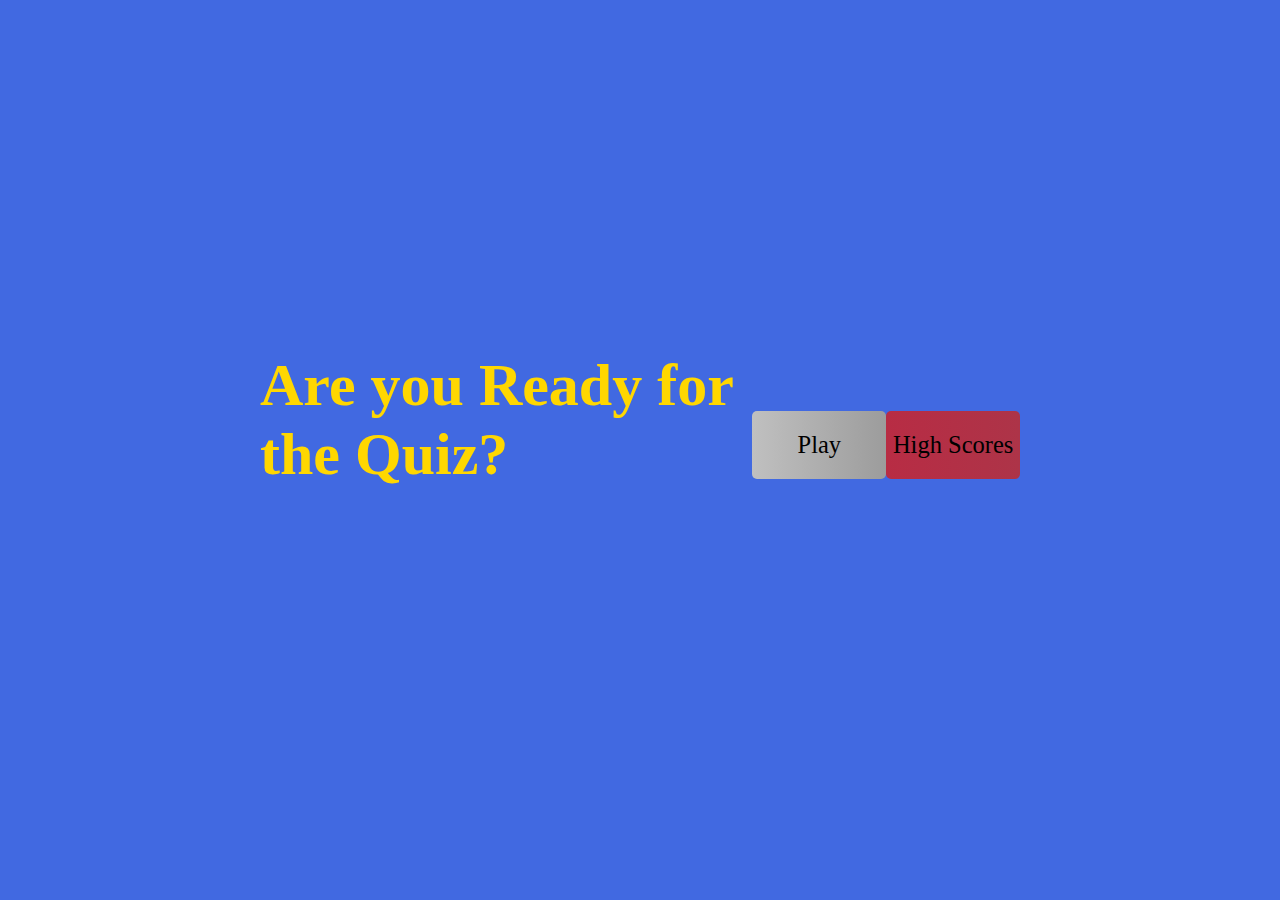
<file: index.html>
<!DOCTYPE html>
<html lang="en">
    <meta charset="UTF-8">
    <meta name="viewport" content="width=device-width",
    intial-scale="1.0">
    <meta http-equiv="X-UA-Compatible" content="'ie=edge">
    <title>Dante's Coding Quiz </title>
    <link rel="stylesheet" href="assets\css\style.css"
</head>
<body>
    <div class="container">
        <div id="home" class="flex-column flex-center"></div>
            <h1>Are you Ready for the Quiz?</h1>
            <a href="game.html" class="btn">Play</a>
            <a href="highscores.html" id="highscore-btn" class="btn">High Scores</a>
    </div>
</body>
</html>
</file>
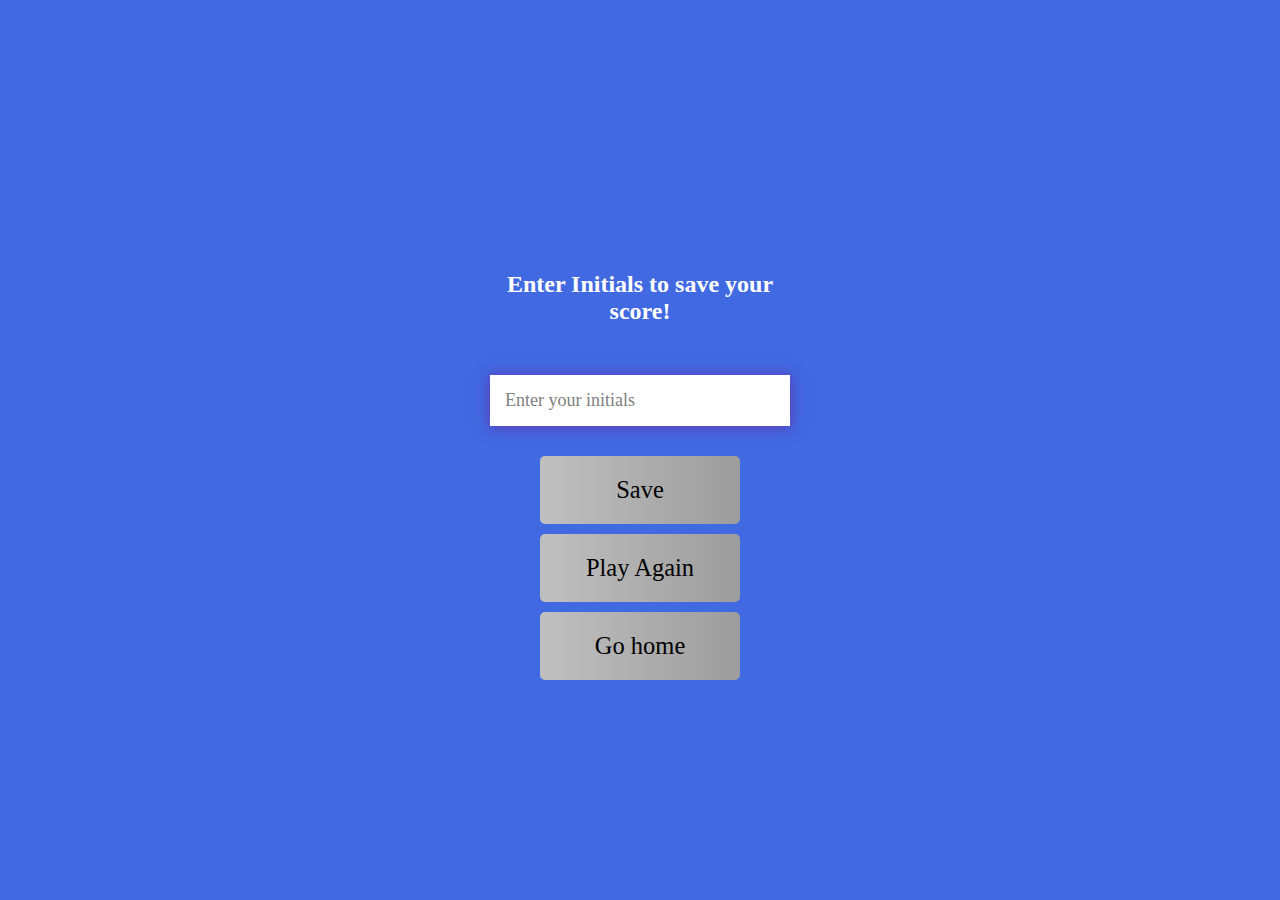
<file: end.html>
<!DOCTYPE html>
<html lang="en">
<head>
    <meta charset="UTF-8">
    <meta http-equiv="X-UA-Compatible" content="IE=edge">
    <meta name="viewport" content="width=device-width, initial-scale=1.0">
    <title>The End</title>
    <link rel="stylesheet" href="assets/css/style.css">
</head>
<body>
    <div class="container">
        <div id="end" class="flex-center flex-column">
            <h1 id="finalScore"> 0 </h1>
            <form class="end-form-container">
                <h2 id="end-text">Enter Initials to save your score!</h2>
                <input type="text" name="name" id="username" placeholder="Enter your initials">
                <button class="btn" id="saveScoreBtn" type="submit"
                onclick="saveHighScore(event)" disabled> Save </button>
            </form>
            <a href="game.html" class="btn"> Play Again</a>
            <a href="highscores.html" class="btn"> Go home</a>
        </div>
    </div>
    <script src="assets/js/end.js"></script>
</body>
</html>
</file>
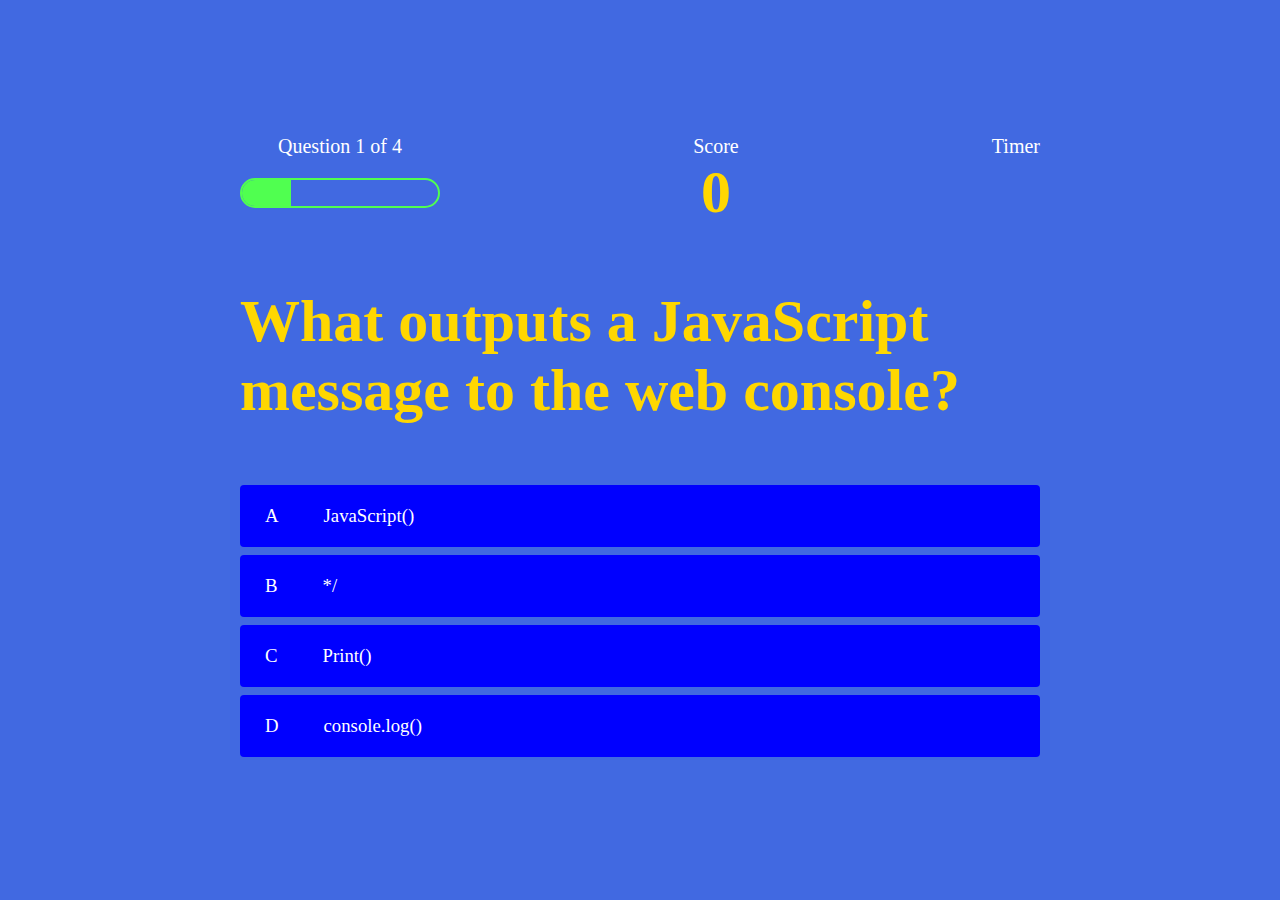
<file: game.html>
<!DOCTYPE html>
<html lang="en">
<head>
    <meta charset="UTF-8">
    <meta http-equiv="X-UA-Compatible" content="IE=edge">
    <meta name="viewport" content="width=device-width, initial-scale=1.0">
    <title>GAME</title>
    <link rel="stylesheet" href="assets/css/style.css">
    <link rel="stylesheet" href="assets/css/game.css">
</head>
<body>
    <div class="container">
        <div id="game" class="justify-center flex-column">
            <div id="hud">
                <div class="hud-item">
                    <p id="progressText" class="hud-prefix">
                        Question
                    </p>
                    <div id="progressBar">
                        <div id="progressBarFull"></div>
                    </div>
                </div> 
                <div class="hud-item">
                    <p class="hud-prefix">
                        Score
                    </p>
                    <h1 class="hud-main-text" id="score">
                        0
                    </h1>
                </div>
                <div class="time">Timer</div>
            </div>
            <h1 id="question"> What is the correct answer</h1>
            <div class="choice-container">
                <p class="choice-prefix">A</p>
                <p class="choice-text" data-number="1"> Choice 1</p>
                </div>
                <div class="choice-container">
                    <p class="choice-prefix">B</p>
                    <p class="choice-text" data-number="2"> Choice 2</p>
                    </div>
                    <div class="choice-container">
                        <p class="choice-prefix">C</p>
                        <p class="choice-text" data-number="3"> Choice 3</p>
                        </div>
                        <div class="choice-container">
                            <p class="choice-prefix">D</p>
                            <p class="choice-text" data-number="4"> Choice 4</p>
            </div>
        </div>
    </div>
   <script src="assets/js/game.js"></script>
</body>
</html>
</file>
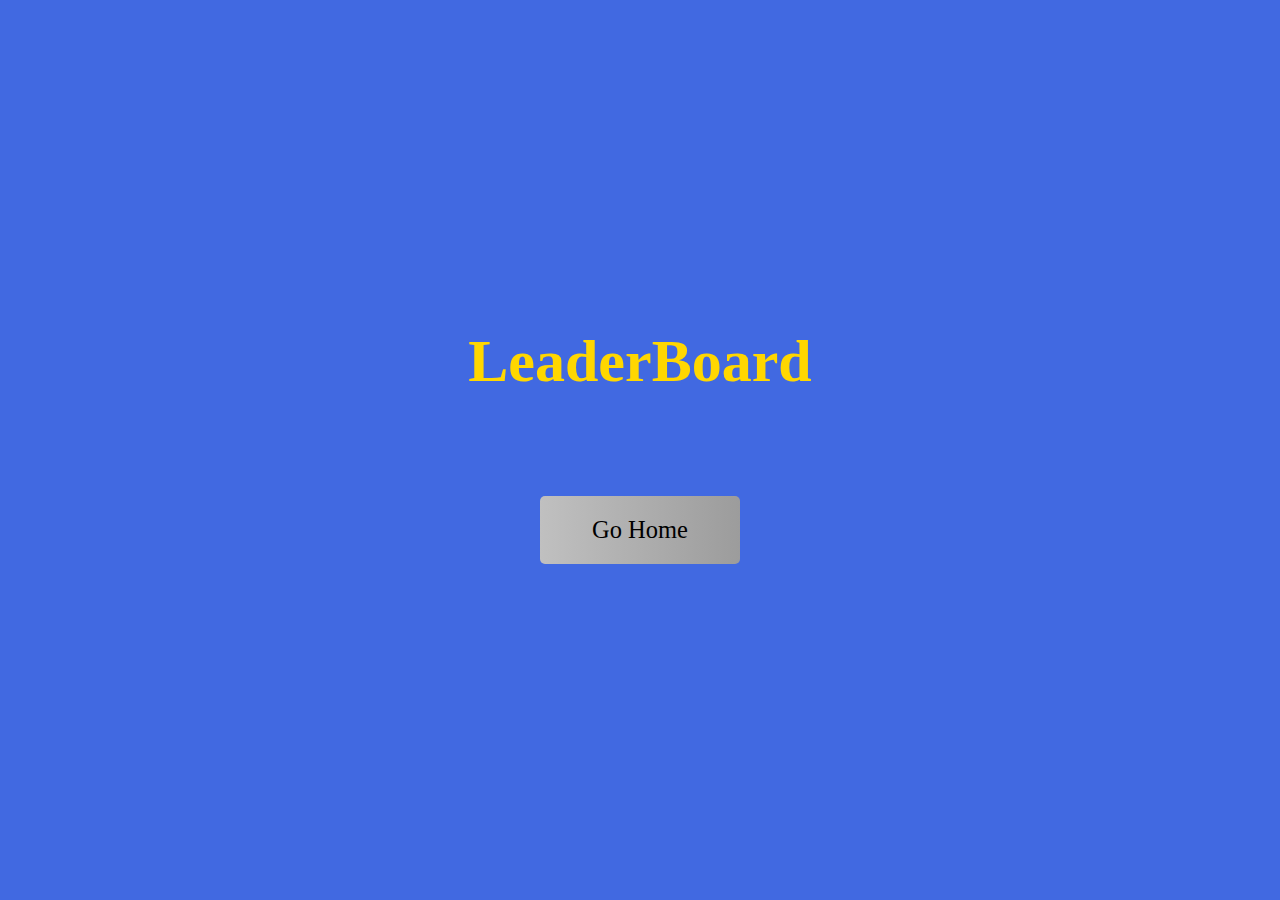
<file: highscores.html>
<!DOCTYPE html>
<html lang="en">
<head>
    <meta charset="UTF-8">
    <meta http-equiv="X-UA-Compatible" content="IE=edge">
    <meta name="viewport" content="width=device-width, initial-scale=1.0">
    <title>Highscores</title>
    <link rel="stylesheet" href="assets/css/style.css">
    <link rel="stylesheet" href="assets/css/highscores.css">
</head>
<body>
    <div class="container">
        <div id="highScores" class="flex-center flex-column">
            <h1 id="finalScore">LeaderBoard</h1>
            <ul id="highScoresList"></ul>
            <a href="/" class="btn"> Go Home</a>
        </div>
    </div>
    <script src="assets/js/highscores.js"></script>
</body>
</html>
</file>
<file: assets/css/style.css>
body {
    background-color: royalblue;
 }

 /*Sets size and margins for all the text on the page */
 *{
    box-sizing: border-box;
    margin: 0;
    padding: 0;
    font-size: 62.5%;
    font-family: 'Times New Roman', Times, serif;
 }

 h1 {
    font-size: 6rem;
    color: gold;
    margin-bottom: 6rem;
 }

 h2 {
    font-size: 5rem; 
    margin-bottom: 5rem;  
 }

 .container {
    display: flex;
    width: 100vw;
    height: 100vh;
    justify-content: center;
    align-items: center;
    max-width: 80rem;
    margin: 0 auto;
    padding: 2rem;
 }

 .flex-column {
    display: flex;
    flex-direction: column;
 }

 .flex-center {
    justify-content: center;
    align-items: center;
 }

 .justify-center {
    justify-content: center;
 }

 .text-center {
    text-align: center;
 }

 .hidden {
    display: none;
 }

 .btn {
    font-size: 2.45rem;
    padding: 2rem 0;
    width: 20rem;
    text-align: center;
    margin-bottom: 1rem;
    text-decoration: none;
    color: black;
    background: linear-gradient(90deg, silver 0%, rgb(156, 156, 156) 100%);
    border-radius: 5px;
 }

 .btn:hover {
    cursor: pointer;
    box-shadow: 0 0.4rem 1.4rem 0 rgba(8, 114, 244, 0.6);
    transition: transform 150ms;
    transform: scale(1.03);
 }

 .btn[disabled]:hover {
    cursor: not-allowed;
    box-shadow: none;
    transform: none;
 }

 #highscore-btn {
    background: linear-gradient(90deg, rgb(184, 44, 68) 0%, rgb(173, 52, 72) 100%);
 }

 #highscore-btn:hover {
    box-shadow: 0 0.4rem 1.4rem 0 black;
 }

 .end-form-container{
   width:100%;
   display: flex;
   flex-direction: column;
   align-items: center;
   max-width: 30rem;
}

input {
   margin-bottom: 1rem;
   width: 20rem;
   padding: 1.5rem;
   font-size: 1.8rem;
   border:none;
   box-shadow: 0 0.1rem 1.4rem 0 rgb(128, 0, 128, 0.5);
}

input::placeholder {
   color: grey;
}

#username {
   margin-bottom: 3rem;
   width:100%;
   outline:none;
}

#end-text{
   font-size: 2.4rem;
   color:white;
   text-align:center;
}

#saveScoreBtn{
   border: none;
}
</file>
<file: assets/css/game.css>
body {
    color: white;
}

.time{
    color: white;
    font-size: 2rem;
}

.choice-container {
    display: flex;
    margin-bottom: 0.8rem ;
    width: 100%;
    border-radius: 4px;
    background: blue;
    font-size: 3rem;
    min-width: 80rem;
}

.choice-container:hover {
    cursor: pointer;
    box-shadow: 0 0.4rem 1.4rem 0 blue;
    transform: scale(1.02);
    transform: transform 100ms;
}

.choice-prefix {
    padding: 2rem 2.5rem;
    color: white;
}

.choice-text {
    padding: 2rem;
    width: 100%;
}

.correct {
    background: linear-gradient(32deg, rgb(80, 255, 80) 0%, rgb(80, 255, 80)100%);
}

.incorrect {
    background: linear-gradient(32deg, rgb(255, 0, 0) 0%, rgb(255, 0, 0) 100%);
}

#hud {
    display: flex;
    justify-content: space-between;
}

.hud-prefix {
    text-align: center;
    font-size: 2rem;
}

.hud-main-text {
    text-align: center;

}

#progressBar {
    width: 20rem;
    height: 3rem;
    border: 0.2rem solid rgb(80, 255, 80);
    margin-top: 2rem;
    border-radius: 50px;
    overflow: hidden;
}

#progressBarFull {
    height: 100%;
    background: rgb(80, 255, 80);
    width: 0%;
}

@media screen and (max-width: 768px) {
    .choice-container {
        min-width: 40rem;
    }
}
</file>
<file: assets/css/highscores.css>
body{
    color:gold;
}

#highScoresList {
    list-style: none;
    margin-bottom: 4rem;
}

.high-score {
    font-size: 2.8rem;
    margin-bottom: 0.5rem;
}
</file>
